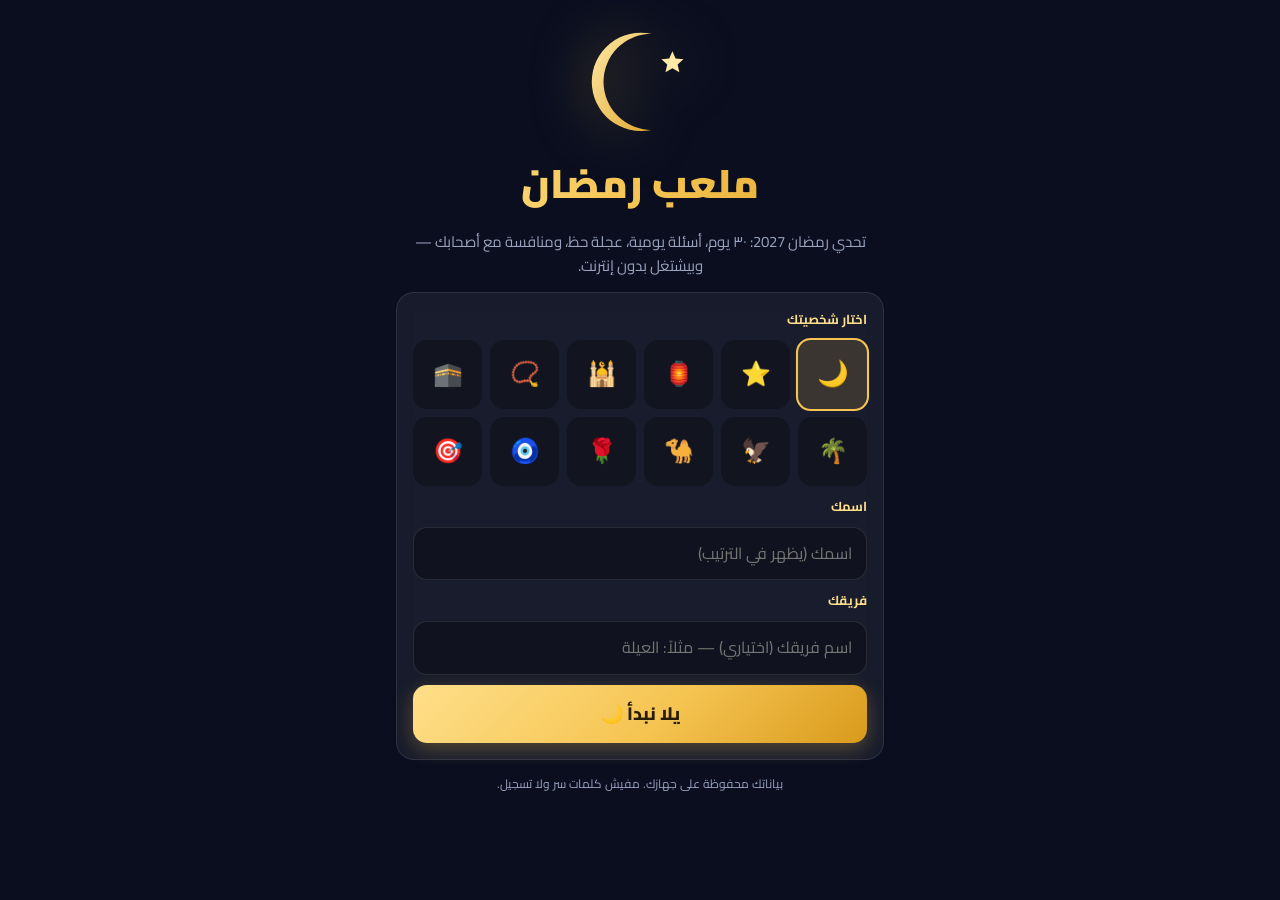
<file: index.html>
<!doctype html>
<html lang="ar" dir="rtl">
<head>
  <meta charset="utf-8">
  <meta name="viewport" content="width=device-width, initial-scale=1, viewport-fit=cover">
  <title>ملعب رمضان ٢٠٢٧</title>
  <meta name="description" content="تحدي رمضان اليومي: أسئلة، عجلة حظ، ومنافسة — يشتغل بدون إنترنت.">
  <meta name="theme-color" content="#0a0e1f">
  <meta name="color-scheme" content="dark">
  <link rel="manifest" href="manifest.webmanifest">
  <link rel="icon" href="icons/icon.svg" type="image/svg+xml">
  <link rel="apple-touch-icon" href="icons/apple-touch-icon.png">
  <meta name="mobile-web-app-capable" content="yes">
  <meta name="apple-mobile-web-app-capable" content="yes">
  <meta name="apple-mobile-web-app-status-bar-style" content="black-translucent">
  <meta name="apple-mobile-web-app-title" content="ملعب رمضان">
  <link rel="preconnect" href="https://fonts.googleapis.com">
  <link rel="preconnect" href="https://fonts.gstatic.com" crossorigin>
  <link href="https://fonts.googleapis.com/css2?family=Cairo:wght@400;600;800;900&display=swap" rel="stylesheet">
  <link rel="stylesheet" href="css/style.css">
</head>
<body>
  <div class="sky" aria-hidden="true"></div>
  <div id="app"></div>
  <div id="toasts" aria-live="polite"></div>
  <noscript>التطبيق محتاج JavaScript.</noscript>
  <script type="module" src="js/app.js"></script>
</body>
</html>
</file>
<file: css/style.css>
/* ملعب رمضان ٢٠٢٧ — تصميم موبايل أولاً، RTL */
:root {
  --bg: #0a0e1f; --bg2: #121a33; --card: rgba(255,255,255,.06); --line: rgba(255,255,255,.1);
  --gold: #f5c451; --gold2: #ffdf8a; --gold-d: #b8860b;
  --green: #34d399; --red: #f87171; --blue: #60a5fa;
  --text: #f4f1e8; --muted: #9aa3bf;
  --r: 18px; --safe-b: env(safe-area-inset-bottom, 0px); --safe-t: env(safe-area-inset-top, 0px);
  font-family: 'Cairo', 'Segoe UI', 'Noto Naskh Arabic', Tahoma, system-ui, sans-serif;
}
* { box-sizing: border-box; -webkit-tap-highlight-color: transparent; }
html, body { margin: 0; background: var(--bg); color: var(--text); min-height: 100%; overflow-x: hidden; }
body { overscroll-behavior-y: none; -webkit-font-smoothing: antialiased; line-height: 1.6; }
button { font: inherit; color: inherit; cursor: pointer; border: 0; background: none; }
button:disabled { cursor: not-allowed; }
h1, h2, h3, p { margin: 0; }
b { font-weight: 800; }

.sky { position: fixed; inset: 0; z-index: -1;
  background:
    radial-gradient(1.2px 1.2px at 12% 18%, #fff 50%, transparent 51%),
    radial-gradient(1px 1px at 78% 12%, #ffe9a6 50%, transparent 51%),
    radial-gradient(1.4px 1.4px at 38% 42%, #fff 50%, transparent 51%),
    radial-gradient(1px 1px at 88% 56%, #fff 50%, transparent 51%),
    radial-gradient(1.2px 1.2px at 22% 78%, #ffe9a6 50%, transparent 51%),
    radial-gradient(1px 1px at 62% 88%, #fff 50%, transparent 51%),
    radial-gradient(ellipse at 85% -10%, rgba(245,196,81,.18), transparent 55%),
    radial-gradient(ellipse at 10% 110%, rgba(96,165,250,.14), transparent 50%),
    linear-gradient(180deg, #0a0e1f, #0d1430 60%, #0a0e1f); }

#app { max-width: 520px; margin: 0 auto; min-height: 100dvh; }
#app.has-nav { padding-bottom: calc(86px + var(--safe-b)); }
.screen { padding: calc(14px + var(--safe-t)) 16px 24px; display: flex; flex-direction: column; gap: 14px; animation: in .25s ease both; }
@keyframes in { from { opacity: 0; transform: translateY(8px); } to { opacity: 1; transform: none; } }

/* ───── عناصر عامة */
.card { background: var(--card); border: 1px solid var(--line); border-radius: var(--r); padding: 16px; backdrop-filter: blur(10px); }
.stack { display: flex; flex-direction: column; gap: 10px; }
.muted { color: var(--muted); } .small { font-size: 13px; } .center { text-align: center; }
.fine { color: var(--muted); font-size: 12px; text-align: center; }
.gold-text { background: linear-gradient(90deg, var(--gold2), var(--gold), #e0a82e); -webkit-background-clip: text; background-clip: text; color: transparent; }
.page-title { font-size: 26px; font-weight: 900; }
.sec { font-size: 17px; font-weight: 800; margin-top: 6px; }
.lbl { font-size: 13px; font-weight: 700; color: var(--gold2); }
.input { width: 100%; background: rgba(0,0,0,.28); border: 1px solid var(--line); color: var(--text); border-radius: 14px; padding: 13px 14px; font: inherit; outline: none; }
.input:focus { border-color: var(--gold); box-shadow: 0 0 0 3px rgba(245,196,81,.15); }
select.input option { color: #000; }
textarea.input { resize: vertical; }

.btn { border-radius: 14px; padding: 12px 18px; font-weight: 800; transition: transform .12s, opacity .2s; text-align: center; }
.btn:active:not(:disabled) { transform: scale(.97); }
.btn:disabled { opacity: .45; }
.btn-gold { background: linear-gradient(135deg, var(--gold2), var(--gold) 55%, #d99a1c); color: #2a1c00; box-shadow: 0 6px 20px rgba(245,196,81,.28); }
.btn-ghost { background: var(--card); border: 1px solid var(--line); }
.btn-ghost.danger { color: var(--red); }
.btn-lg { padding: 15px 20px; font-size: 18px; width: 100%; }
.btn-sm { padding: 7px 12px; font-size: 13px; border-radius: 10px; }

/* ───── شريط التنقل */
.nav { position: fixed; bottom: 0; left: 50%; transform: translateX(-50%); width: 100%; max-width: 520px; display: flex;
  background: rgba(10,14,31,.92); backdrop-filter: blur(14px); border-top: 1px solid var(--line); padding: 6px 8px calc(6px + var(--safe-b)); z-index: 20; }
.nav a { flex: 1; display: flex; flex-direction: column; align-items: center; gap: 0; padding: 6px 0; color: var(--muted); text-decoration: none; font-size: 12px; font-weight: 700; border-radius: 14px; }
.nav a .ni { font-size: 22px; filter: grayscale(1) opacity(.7); transition: .2s; }
.nav a.active { color: var(--gold); } .nav a.active .ni { filter: none; transform: translateY(-2px) scale(1.1); }

/* ───── تنبيهات ونوافذ */
#toasts { position: fixed; top: calc(12px + var(--safe-t)); left: 0; right: 0; display: flex; flex-direction: column; align-items: center; gap: 8px; z-index: 100; pointer-events: none; }
.toast { background: #1b2447; border: 1px solid var(--line); padding: 10px 16px; border-radius: 14px; font-weight: 700; font-size: 14px; max-width: 90%; box-shadow: 0 8px 24px rgba(0,0,0,.4); opacity: 0; transform: translateY(-10px); transition: .25s; }
.toast.show { opacity: 1; transform: none; }
.toast.ok { border-color: var(--green); } .toast.err { border-color: var(--red); }
.modal-wrap { position: fixed; inset: 0; background: rgba(2,4,12,.7); backdrop-filter: blur(4px); display: flex; align-items: center; justify-content: center; padding: 20px; z-index: 90; opacity: 0; transition: .2s; }
.modal-wrap.show { opacity: 1; }
.modal { background: linear-gradient(180deg, #17204a, #101735); border: 1px solid rgba(245,196,81,.35); border-radius: 24px; padding: 22px; width: 100%; max-width: 380px; text-align: center; display: flex; flex-direction: column; gap: 12px; transform: scale(.94); transition: .2s; max-height: 90dvh; overflow: auto; }
.modal-wrap.show .modal { transform: none; }
.modal-icon { font-size: 54px; } .modal h3 { font-size: 20px; font-weight: 900; color: var(--gold2); }
.modal-actions { display: flex; gap: 10px; } .modal-actions .btn { flex: 1; }
.confetti { position: fixed; inset: 0; pointer-events: none; z-index: 95; }

/* ───── البداية */
.welcome { align-items: stretch; text-align: center; padding-top: calc(36px + var(--safe-t)); }
.hero-moon { display: flex; justify-content: center; filter: drop-shadow(0 0 28px rgba(245,196,81,.5)); animation: float 5s ease-in-out infinite; }
@keyframes float { 50% { transform: translateY(-8px); } }
.welcome h1 { font-size: 40px; font-weight: 900; }
.sub { color: var(--muted); font-size: 15px; }
.avatars { display: grid; grid-template-columns: repeat(6, 1fr); gap: 8px; }
.av { aspect-ratio: 1; border-radius: 14px; background: rgba(0,0,0,.25); border: 2px solid transparent; font-size: 24px; }
.av.on { border-color: var(--gold); background: rgba(245,196,81,.15); transform: scale(1.06); }
.welcome .card { text-align: right; }

/* ───── الرئيسية */
.top { display: flex; align-items: center; justify-content: space-between; gap: 10px; }
.who { display: flex; align-items: center; gap: 10px; min-width: 0; }
.avatar { width: 46px; height: 46px; border-radius: 50%; display: grid; place-items: center; font-size: 26px; background: rgba(245,196,81,.15); border: 2px solid var(--gold); flex: none; }
.avatar.xl { width: 92px; height: 92px; font-size: 52px; }
.who .nm { font-weight: 900; font-size: 17px; white-space: nowrap; overflow: hidden; text-overflow: ellipsis; max-width: 150px; }
.who .tt { font-size: 12px; color: var(--muted); }
.chips { display: flex; gap: 6px; }
.chip { padding: 6px 11px; border-radius: 999px; font-weight: 800; font-size: 14px; background: var(--card); border: 1px solid var(--line); }
.chip.fire { color: #ff9f5a; } .chip.gold { color: var(--gold2); }
.xp { display: flex; flex-direction: column; gap: 4px; }
.xp small { color: var(--muted); font-size: 11px; }
.bar { height: 8px; border-radius: 99px; background: rgba(255,255,255,.1); overflow: hidden; }
.bar i { display: block; height: 100%; border-radius: 99px; background: linear-gradient(90deg, var(--gold), var(--gold2)); transition: width .6s; }
.hero { text-align: center; display: flex; flex-direction: column; align-items: center; gap: 4px; position: relative; overflow: hidden;
  background: radial-gradient(circle at 50% 0%, rgba(245,196,81,.2), transparent 65%), var(--card); border-color: rgba(245,196,81,.3); }
.hero .big { font-size: 64px; font-weight: 900; line-height: 1; color: var(--gold2); text-shadow: 0 0 24px rgba(245,196,81,.5); }
.hero .cap { font-weight: 800; color: var(--muted); }
.hero .btn { margin-top: 10px; }
.lantern { animation: sway 4s ease-in-out infinite; transform-origin: top center; }
@keyframes sway { 50% { transform: rotate(6deg); } 0%, 100% { transform: rotate(-6deg); } }
.stars { font-size: 26px; letter-spacing: 4px; color: #4a5070; } .stars.on { color: var(--gold); }
.announce { background: rgba(96,165,250,.12); border-color: rgba(96,165,250,.35); font-weight: 700; font-size: 14px; }
.quick { display: grid; grid-template-columns: repeat(3, 1fr); gap: 10px; }
.q-item { background: var(--card); border: 1px solid var(--line); border-radius: var(--r); padding: 12px 6px; display: flex; flex-direction: column; align-items: center; gap: 2px; }
.q-item .qi { font-size: 30px; } .q-item b { font-size: 13px; } .q-item small { color: var(--muted); font-size: 11px; } .q-item small.ok { color: var(--green); font-weight: 800; }
.install { display: flex; align-items: center; justify-content: space-between; gap: 10px; font-size: 14px; }

.days { display: grid; grid-template-columns: repeat(5, 1fr); gap: 8px; }
.day { aspect-ratio: 1; border-radius: 16px; display: flex; flex-direction: column; align-items: center; justify-content: center; border: 1px solid var(--line); background: var(--card); position: relative; transition: transform .12s; }
.day:active { transform: scale(.94); }
.day b { font-size: 20px; line-height: 1.1; } .day small { font-size: 11px; color: var(--muted); letter-spacing: 1px; }
.day.open { background: rgba(245,196,81,.12); border-color: rgba(245,196,81,.5); } .day.open small { color: var(--gold2); }
.day.done { background: rgba(52,211,153,.14); border-color: rgba(52,211,153,.5); } .day.done small { color: var(--gold); }
.day.locked { opacity: .5; }
.day.today { box-shadow: 0 0 0 2px var(--gold), 0 0 18px rgba(245,196,81,.45); animation: pulse 2s infinite; }
.day.hot:not(.done) { border-color: rgba(248,113,113,.5); }
@keyframes pulse { 50% { box-shadow: 0 0 0 3px var(--gold), 0 0 26px rgba(245,196,81,.6); } }

/* ───── الكويز */
.quiz { min-height: 100dvh; padding-bottom: calc(18px + var(--safe-b)); user-select: none; -webkit-user-select: none; -webkit-touch-callout: none; }
.q-top { display: flex; align-items: center; gap: 12px; }
.q-top .x { width: 38px; height: 38px; border-radius: 12px; background: var(--card); border: 1px solid var(--line); font-size: 16px; flex: none; }
.prog { flex: 1; display: flex; gap: 5px; } .prog i { flex: 1; height: 7px; border-radius: 9px; background: rgba(255,255,255,.12); }
.prog i.done { background: var(--gold); } .prog i.cur { background: linear-gradient(90deg, var(--gold2), rgba(255,255,255,.2)); animation: pulse2 1.2s infinite; }
@keyframes pulse2 { 50% { opacity: .5; } }
.sc { font-weight: 800; white-space: nowrap; color: var(--gold2); }
.q-body { display: flex; flex-direction: column; align-items: center; gap: 12px; margin-top: 6px; }
.ring { position: relative; width: 78px; height: 78px; }
.ring svg { transform: rotate(-90deg); width: 100%; height: 100%; }
.ring-bg { stroke: rgba(255,255,255,.12); } .ring-fg { stroke: var(--gold); transition: stroke .3s; } .ring-fg.low { stroke: var(--red); }
.ring-num { position: absolute; inset: 0; display: grid; place-items: center; font-size: 26px; font-weight: 900; } .ring-num.low { color: var(--red); animation: pulse2 .5s infinite; }
.q-card { width: 100%; background: var(--card); border: 1px solid rgba(245,196,81,.25); border-radius: 22px; padding: 16px; text-align: center; }
.q-card h2 { font-size: 21px; line-height: 1.7; font-weight: 800; margin-top: 8px; }
.q-meta { display: flex; justify-content: space-between; align-items: center; font-size: 12px; color: var(--muted); font-weight: 700; }
.diff { padding: 2px 10px; border-radius: 99px; } .diff.d1 { background: rgba(52,211,153,.18); color: var(--green); } .diff.d2 { background: rgba(245,196,81,.18); color: var(--gold2); } .diff.d3 { background: rgba(248,113,113,.18); color: var(--red); }
.sk { color: #ff9f5a; font-weight: 800; }
.opts { display: flex; flex-direction: column; gap: 10px; }
.opt { display: flex; align-items: center; gap: 12px; text-align: right; background: var(--card); border: 1.5px solid var(--line); border-radius: 16px; padding: 14px; font-weight: 700; font-size: 17px; transition: transform .12s, background .2s, border-color .2s; }
.opt:active:not(:disabled) { transform: scale(.98); }
.opt .ltr { width: 32px; height: 32px; flex: none; display: grid; place-items: center; border-radius: 10px; background: rgba(255,255,255,.1); font-weight: 900; color: var(--gold2); }
.opt.correct { background: rgba(52,211,153,.2); border-color: var(--green); animation: pop .35s; }
.opt.wrong { background: rgba(248,113,113,.2); border-color: var(--red); animation: shake .4s; }
.opt.dim { opacity: .45; } .opt.gone { visibility: hidden; }
@keyframes pop { 50% { transform: scale(1.03); } }
@keyframes shake { 25% { transform: translateX(6px); } 75% { transform: translateX(-6px); } }
.feedback { min-height: 44px; text-align: center; display: flex; flex-direction: column; gap: 2px; font-weight: 800; }
.good { color: var(--green); } .bad { color: var(--red); }
.feedback small { font-weight: 600; }
.lifelines { display: grid; grid-template-columns: repeat(3, 1fr); gap: 10px; margin-top: auto; }
.ll { position: relative; background: var(--card); border: 1px solid var(--line); border-radius: 14px; padding: 10px 4px; display: flex; flex-direction: column; align-items: center; font-size: 20px; }
.ll small { font-size: 11px; font-weight: 800; color: var(--muted); }
.ll:disabled { opacity: .35; }
.cnt { position: absolute; top: -7px; left: -5px; min-width: 22px; height: 22px; padding: 0 5px; border-radius: 99px; background: var(--gold); color: #2a1c00; font-style: normal; font-size: 12px; font-weight: 900; display: grid; place-items: center; }

.result { display: flex; flex-direction: column; align-items: center; gap: 12px; text-align: center; padding-top: 24px; }
.res-title { font-size: 28px; font-weight: 900; color: var(--gold2); }
.stars.big { font-size: 56px; display: flex; gap: 6px; }
.stars.big span { color: #3b4268; display: inline-block; } .stars.big span.on { color: var(--gold); animation: starIn .5s both; text-shadow: 0 0 20px rgba(245,196,81,.7); }
@keyframes starIn { from { transform: scale(0) rotate(-90deg); opacity: 0; } to { transform: none; opacity: 1; } }
.res-score { font-size: 64px; font-weight: 900; line-height: 1; }
.res-grid { display: flex; gap: 10px; width: 100%; } .res-grid > div { flex: 1; background: var(--card); border: 1px solid var(--line); border-radius: 16px; padding: 12px 6px; display: flex; flex-direction: column; } .res-grid small { color: var(--muted); font-size: 11px; }
.gold-card { background: rgba(245,196,81,.14); border-color: var(--gold); width: 100%; }
.res-actions { display: flex; flex-direction: column; gap: 10px; width: 100%; margin-top: 8px; }
.result .card { width: 100%; }
.badge-row { display: flex; flex-wrap: wrap; gap: 8px; justify-content: center; margin-top: 8px; }

/* ───── تدريب / ترتيب / حسابي */
.chips-sel { display: flex; flex-wrap: wrap; gap: 8px; }
.sel { padding: 8px 14px; border-radius: 99px; background: rgba(0,0,0,.25); border: 1px solid var(--line); font-weight: 700; font-size: 14px; }
.sel.on { background: linear-gradient(135deg, var(--gold2), var(--gold)); color: #2a1c00; border-color: transparent; }
.stats-row { display: grid; grid-template-columns: repeat(3, 1fr); gap: 10px; }
.stats-row > div { background: var(--card); border: 1px solid var(--line); border-radius: 16px; padding: 12px 6px; display: flex; flex-direction: column; align-items: center; text-align: center; }
.stats-row b { font-size: 22px; color: var(--gold2); } .stats-row small { color: var(--muted); font-size: 11px; }

.wheel { align-items: center; text-align: center; }
.wheel-wrap { position: relative; width: 300px; height: 300px; margin: 8px 0; filter: drop-shadow(0 10px 30px rgba(245,196,81,.25)); }
/* القص الدائري يمنع الـ bounding box المُدار من عمل تمرير أفقي/تصغير على الموبايل */
.wheel-clip { width: 300px; height: 300px; border-radius: 50%; overflow: hidden; }
.wheel-cv { display: block; transition: transform 4.5s cubic-bezier(.12,.7,.1,1); }
.pointer { position: absolute; top: -12px; left: 50%; transform: translateX(-50%); z-index: 2; width: 0; height: 0; border-left: 14px solid transparent; border-right: 14px solid transparent; border-top: 30px solid #fff; filter: drop-shadow(0 3px 4px rgba(0,0,0,.5)); }
.wheel .btn-lg { max-width: 320px; } .wheel .stats-row { width: 100%; }

.tabs { display: grid; grid-auto-flow: column; grid-auto-columns: 1fr; background: rgba(0,0,0,.25); border-radius: 14px; padding: 4px; gap: 4px; }
.tabs button { padding: 10px; border-radius: 11px; font-weight: 800; color: var(--muted); } .tabs button.on { background: var(--card); color: var(--gold2); border: 1px solid var(--line); }
.row { display: flex; align-items: center; gap: 10px; background: var(--card); border: 1px solid var(--line); border-radius: 16px; padding: 10px 12px; }
.row.me { border-color: var(--gold); background: rgba(245,196,81,.12); }
.row .rk { width: 30px; text-align: center; font-weight: 900; font-size: 18px; }
.row .av2 { width: 38px; height: 38px; border-radius: 50%; display: grid; place-items: center; background: rgba(255,255,255,.08); font-size: 22px; flex: none; }
.row .nm { flex: 1; min-width: 0; font-weight: 800; display: flex; flex-direction: column; } .row .nm small { color: var(--muted); font-weight: 600; font-size: 12px; }
.row b { color: var(--gold2); font-size: 18px; }

.profile-head { display: flex; flex-direction: column; align-items: center; gap: 4px; text-align: center; }
.profile-head h1 { font-size: 24px; font-weight: 900; }
.xp.wide { width: 100%; margin-top: 6px; }
.stats-grid { display: grid; grid-template-columns: repeat(3, 1fr); gap: 10px; }
.stat { background: var(--card); border: 1px solid var(--line); border-radius: 16px; padding: 12px 4px; display: flex; flex-direction: column; align-items: center; text-align: center; }
.stat span { font-size: 22px; } .stat b { font-size: 18px; } .stat small { font-size: 11px; color: var(--muted); }
.badges { display: grid; grid-template-columns: repeat(3, 1fr); gap: 10px; }
.badge { background: var(--card); border: 1px solid var(--line); border-radius: 16px; padding: 10px 6px; display: flex; flex-direction: column; align-items: center; text-align: center; gap: 2px; }
.badge span { font-size: 30px; } .badge small { font-weight: 800; font-size: 12px; } .badge em { font-style: normal; font-size: 10px; color: var(--muted); line-height: 1.3; }
.badge.off { opacity: .45; } .badge.on { border-color: rgba(245,196,81,.5); background: rgba(245,196,81,.1); }
.toggle { display: flex; align-items: center; justify-content: space-between; gap: 12px; padding: 10px 0; border-bottom: 1px solid var(--line); cursor: pointer; }
.toggle:last-child { border: 0; } .toggle small { display: block; font-size: 12px; }
.toggle input { display: none; } .sw { width: 46px; height: 26px; border-radius: 99px; background: rgba(255,255,255,.18); position: relative; flex: none; transition: .2s; }
.sw::after { content: ''; position: absolute; top: 3px; right: 3px; width: 20px; height: 20px; border-radius: 50%; background: #fff; transition: .2s; }
.toggle input:checked + .sw { background: var(--gold); } .toggle input:checked + .sw::after { right: 23px; background: #2a1c00; }

.qrow { display: flex; align-items: center; justify-content: space-between; gap: 10px; background: var(--card); border: 1px solid var(--line); border-radius: 14px; padding: 10px 12px; }
.qrow > div { display: flex; flex-direction: column; min-width: 0; } .qrow b { font-size: 14px; } .qrow.hid { opacity: .4; }
.night { text-align: right; display: flex; flex-direction: column; gap: 10px; }
.night .nq { font-weight: 800; font-size: 18px; line-height: 1.7; text-align: center; }
.night .opt { font-size: 15px; padding: 11px; }

@media (prefers-reduced-motion: reduce) { *, *::before, *::after { animation-duration: .01ms !important; transition-duration: .01ms !important; } }
@media (min-width: 600px) { .screen { padding-top: 28px; } }
</file>
